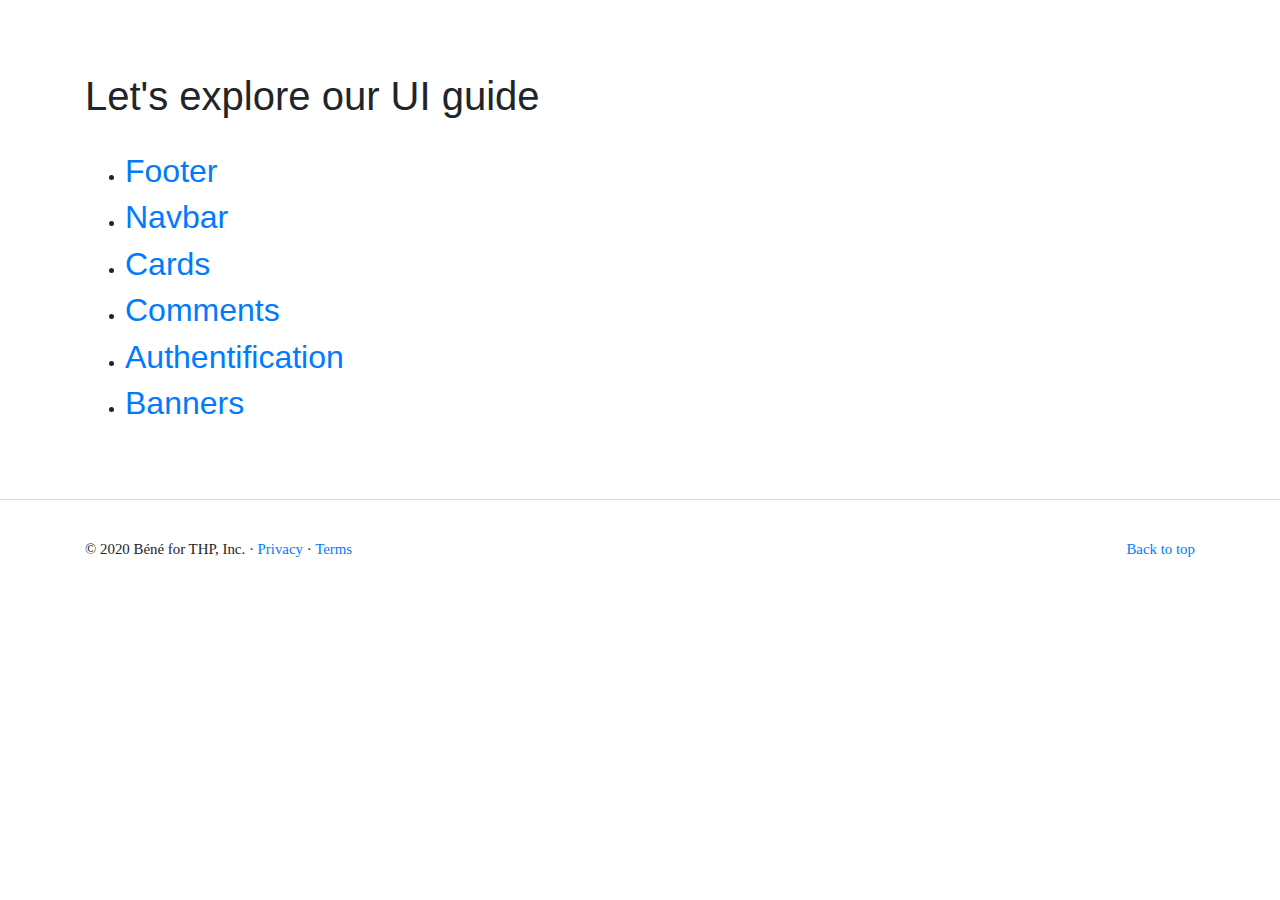
<file: index.html>
<!DOCTYPE html>
<html>
<head>
	<title>Eventbride/Index</title>
	<link rel="stylesheet" href="bootstrap.css" />
	<link rel="stylesheet" href="https://stackpath.bootstrapcdn.com/bootstrap/4.4.1/css/bootstrap.min.css" integrity="sha384-Vkoo8x4CGsO3+Hhxv8T/Q5PaXtkKtu6ug5TOeNV6gBiFeWPGFN9MuhOf23Q9Ifjh" crossorigin="anonymous">

</head>

<body>
	<br>
	<br>
	<br>
	<div class="container" > 
		<h1>Let's explore our UI guide</h1>
		<br>
		<ul style="list-style-type:disc;">
			<li><h2><a href="footer.html">Footer</a></h2></li>
			<li><h2><a href="navbar.html">Navbar</a></h2></li>
			<li><h2><a href="cards.html">Cards</a></h2></li>
			<li><h2><a href="comments.html">Comments</a></h2></li>
			<li><h2><a href="authentification.html">Authentification</a></h2></li>
			<li><h2><a href="banner.html">Banners</a></h2></li>
		</ul>  


	</div>
</body>
<footer >
	<br>
	<br>
	<hr color=#F4F4F4><br>
	<div class="container">
		<p class="float-right"><a href="#">Back to top</a></p>
		<p>&copy; 2020 Béné for THP, Inc. &middot; <a href="#">Privacy</a> &middot; <a href="#">Terms</a></p>
	</div>
	<br>
</footer>
</html>
</file>
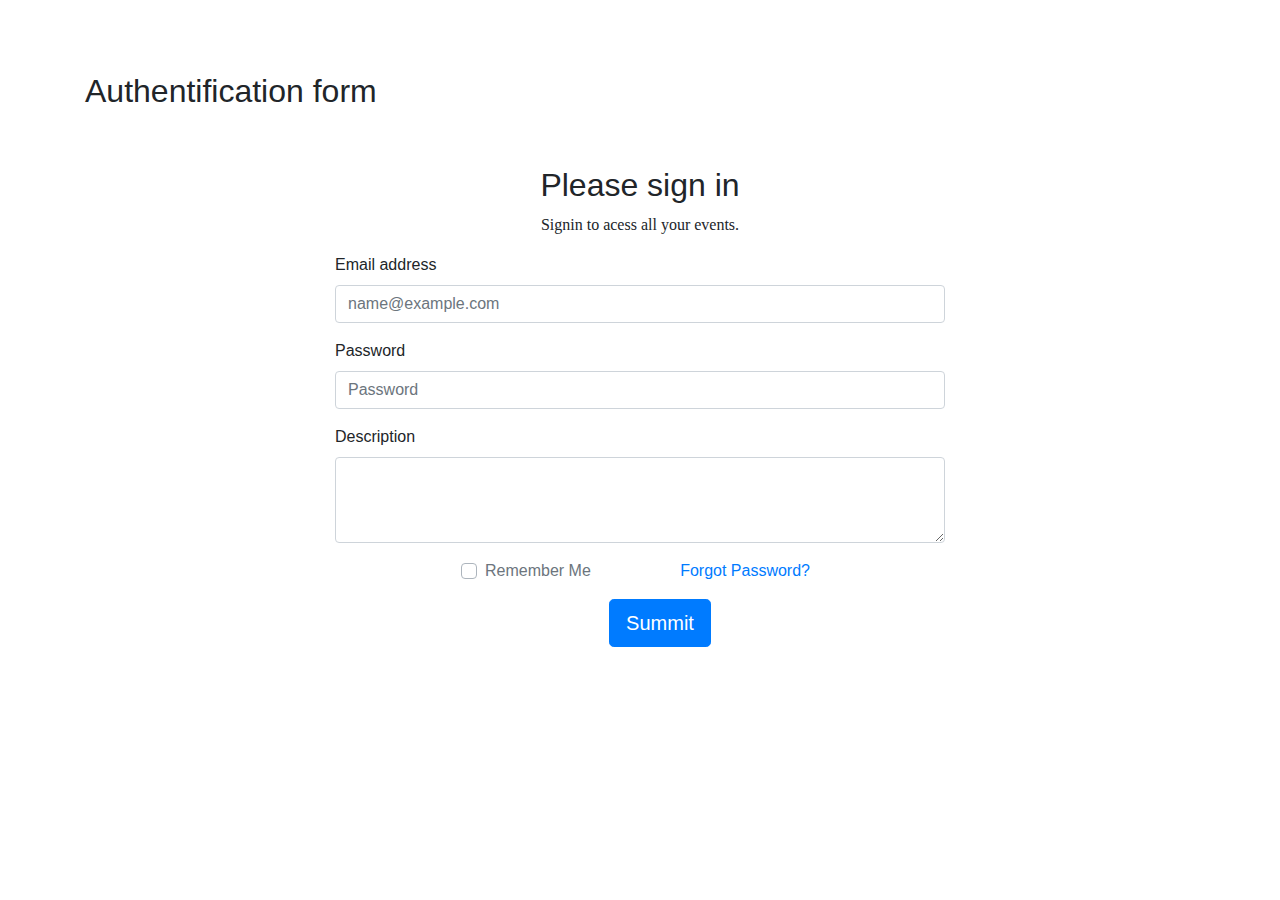
<file: authentification_form.html>
<!DOCTYPE html>
<html>
<head>
	<title>Eventbride/Authentification</title>
	<link rel="stylesheet" href="bootstrap.css" />
	<link rel="stylesheet" href="https://stackpath.bootstrapcdn.com/bootstrap/4.4.1/css/bootstrap.min.css" integrity="sha384-Vkoo8x4CGsO3+Hhxv8T/Q5PaXtkKtu6ug5TOeNV6gBiFeWPGFN9MuhOf23Q9Ifjh" crossorigin="anonymous">

</head>

<body>
	
	<br>
	<br>
	<br>
<div class="container" >

    <h2>Authentification form</h2>
    <br>
	<br>
	<form>
		<center><h2> Please sign in</h2></center>
		<center><p> Signin to acess all your events.</p></center>
		<div class="form-group">
			<label for="exampleFormControlInput1">Email address</label>
			<input type="email" class="form-control" id="exampleFormControlInput1" placeholder="name@example.com">
		</div>
		<div class="form-group">
			<label for="exampleFormControlInput1">Password</label>
			<input type="password" class="form-control" id="exampleFormControlInput1" placeholder="Password">
		</div>
		<div class="form-group">
			<label for="exampleFormControlTextarea1">Description</label>
			<textarea class="form-control" id="exampleFormControlTextarea1" rows="3"></textarea>
		</div>
		 <div class="row mb-3">
      <div class="col-6">
        <!-- Checkbox -->
        <div class="custom-control custom-checkbox d-flex align-items-center text-muted" style="padding-left: 400px">
          <input type="checkbox" class="custom-control-input" id="rememberMeCheckbox">
          <label class="custom-control-label" for="rememberMeCheckbox">
            Remember Me
          </label>
        </div>
        <!-- End Checkbox -->
      </div>

      <div class="col-6 text-right" style="padding-right: 400px">
        <a class="float-right" href="#">Forgot Password?</a>
      </div>
    </div>
		<dir>
			<center><button type="button" class="btn btn-primary btn-lg">Summit</button></center>
		</dir>
	</form>
</div>
	<br>
	<br>






</body>
</html>
</file>
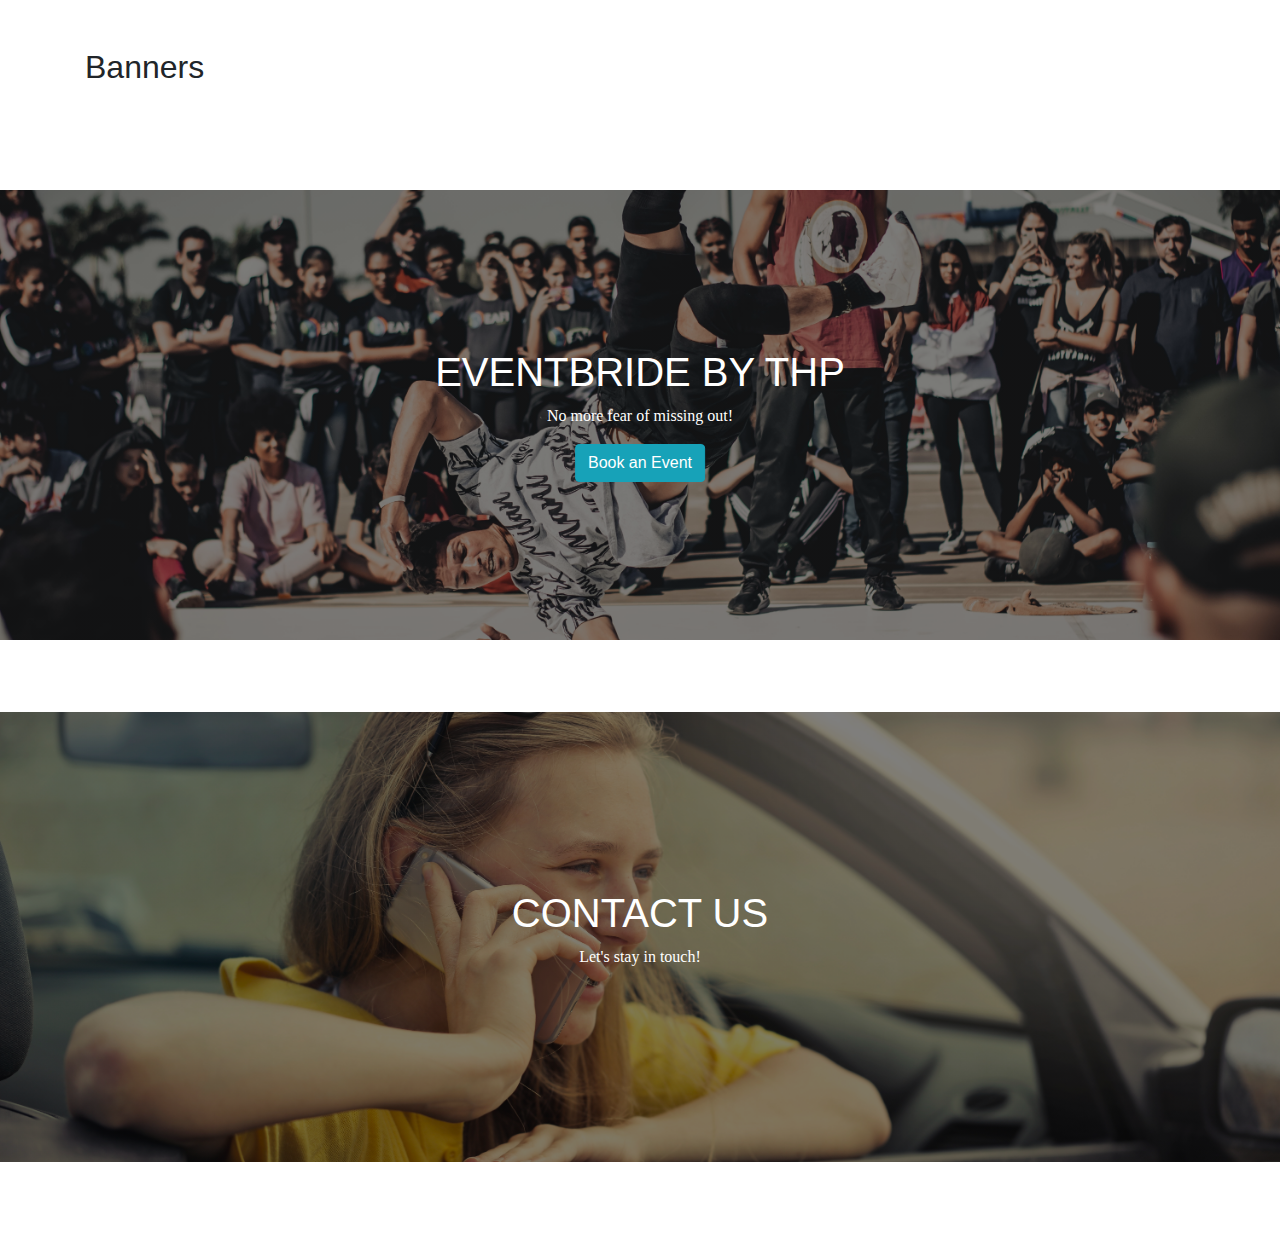
<file: banner.html>
<!DOCTYPE html>
<html>
<head>
	<title>Eventbride/Banner</title>
	<link rel="stylesheet" href="bootstrap.css" />
	<link rel="stylesheet" href="https://stackpath.bootstrapcdn.com/bootstrap/4.4.1/css/bootstrap.min.css" integrity="sha384-Vkoo8x4CGsO3+Hhxv8T/Q5PaXtkKtu6ug5TOeNV6gBiFeWPGFN9MuhOf23Q9Ifjh" crossorigin="anonymous">

</head>

<body>
	<br>
	<br>
	<div class="container" > 
		<h2>Banners</h2>
		<br>
	</div> 
	<br>
	<br>
	<br>
	<div class="hero-image">
		<div class="hero-text">
			<h1>EVENTBRIDE BY THP</h1>
			<p>No more fear of missing out!</p>
			<button type="button" class="btn btn-info">Book an Event</button>
		</div>
	</div>

	<br>
	<br>
	<br>
	<div class="hero-contact">
		<div class="hero-text">
			<h1>CONTACT US</h1>
			<p>Let's stay in touch!</p>
		</div>
	</div>
	<br>
	<br>
	<br>


</body>
</html>
</file>
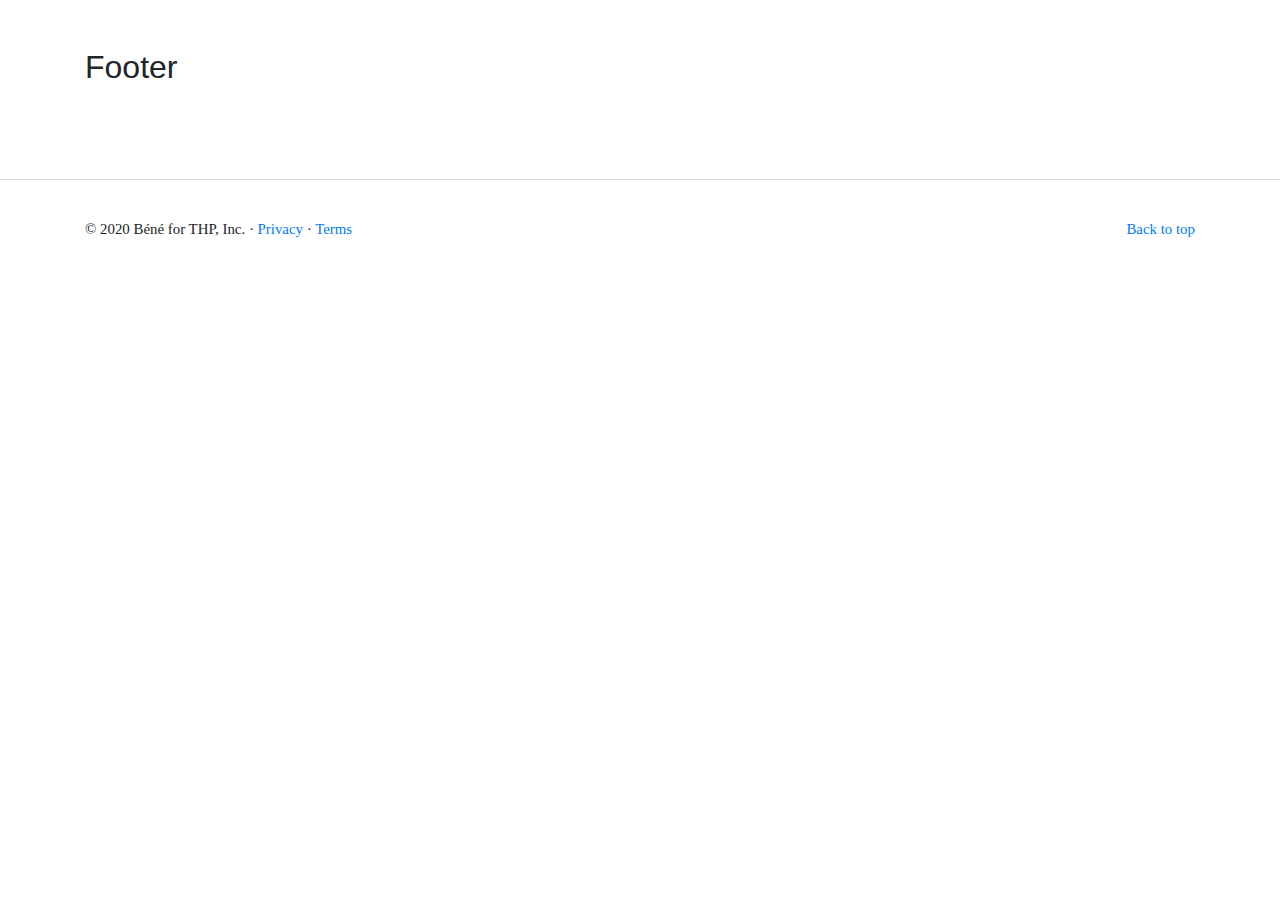
<file: footer.html>
<!DOCTYPE html>
<html>
<head>
  <title>Eventbride/Footer</title>
  <link rel="stylesheet" href="bootstrap.css" />
  <link rel="stylesheet" href="https://stackpath.bootstrapcdn.com/bootstrap/4.4.1/css/bootstrap.min.css" integrity="sha384-Vkoo8x4CGsO3+Hhxv8T/Q5PaXtkKtu6ug5TOeNV6gBiFeWPGFN9MuhOf23Q9Ifjh" crossorigin="anonymous">

</head>

<br>
<br>
<div class="container" > 
    <h2>Footer</h2>
    <br>
</div>  
<footer >
  <br>
  <br>
  <hr color=#F4F4F4><br>
  <div class="container">
  <p class="float-right"><a href="#">Back to top</a></p>
  <p>&copy; 2020 Béné for THP, Inc. &middot; <a href="#">Privacy</a> &middot; <a href="#">Terms</a></p>
  </div>
  <br>
</footer>
</html>
</file>
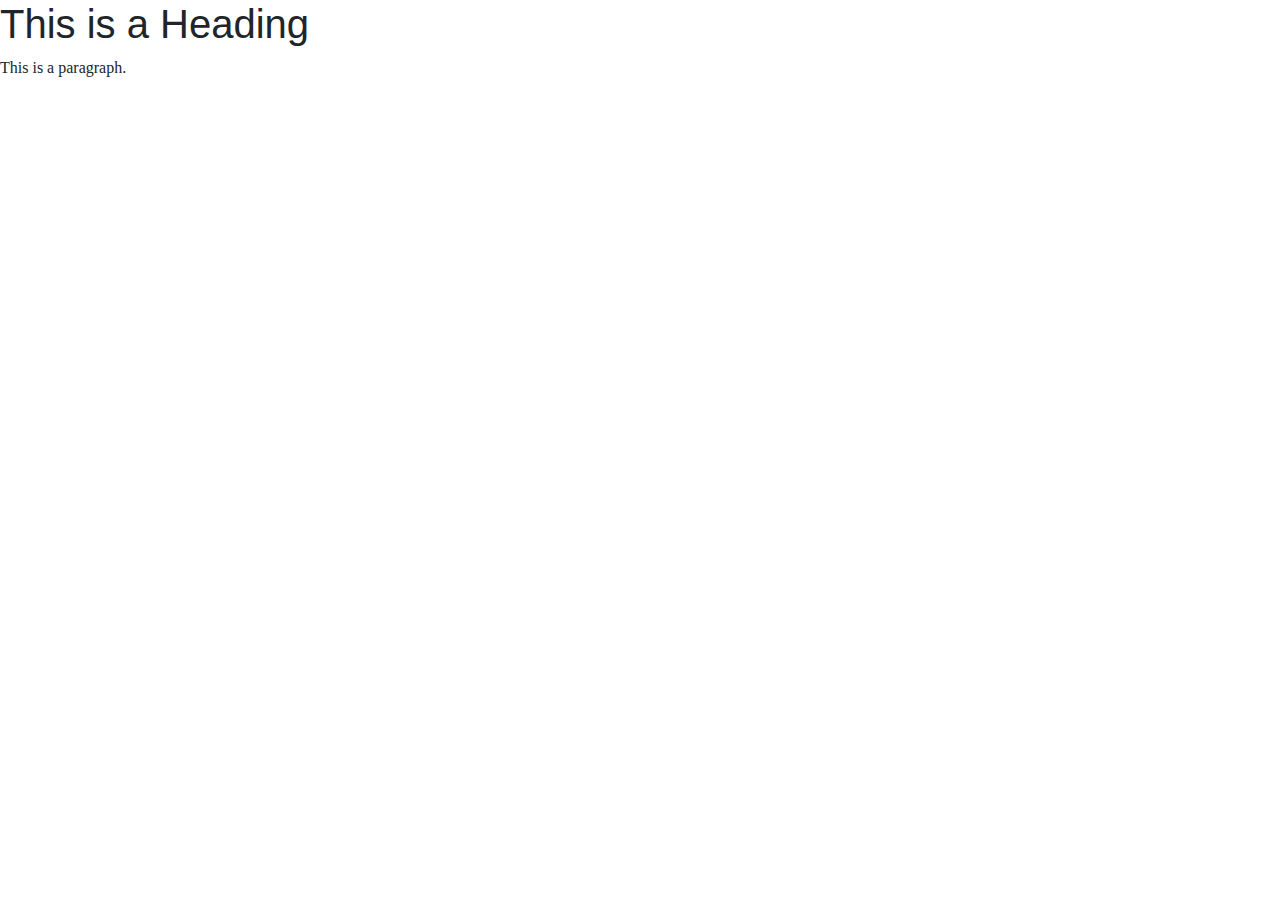
<file: ressources.html>
<!DOCTYPE html>
<html>
<head>
	<title>Eventbride/Ressources</title>
	<link rel="stylesheet" href="bootstrap.css" />
	<link rel="stylesheet" href="https://stackpath.bootstrapcdn.com/bootstrap/4.4.1/css/bootstrap.min.css" integrity="sha384-Vkoo8x4CGsO3+Hhxv8T/Q5PaXtkKtu6ug5TOeNV6gBiFeWPGFN9MuhOf23Q9Ifjh" crossorigin="anonymous">

</head>

<body>

	<h1>This is a Heading</h1>
	<p>This is a paragraph.</p>

</body>
</html>
</file>
